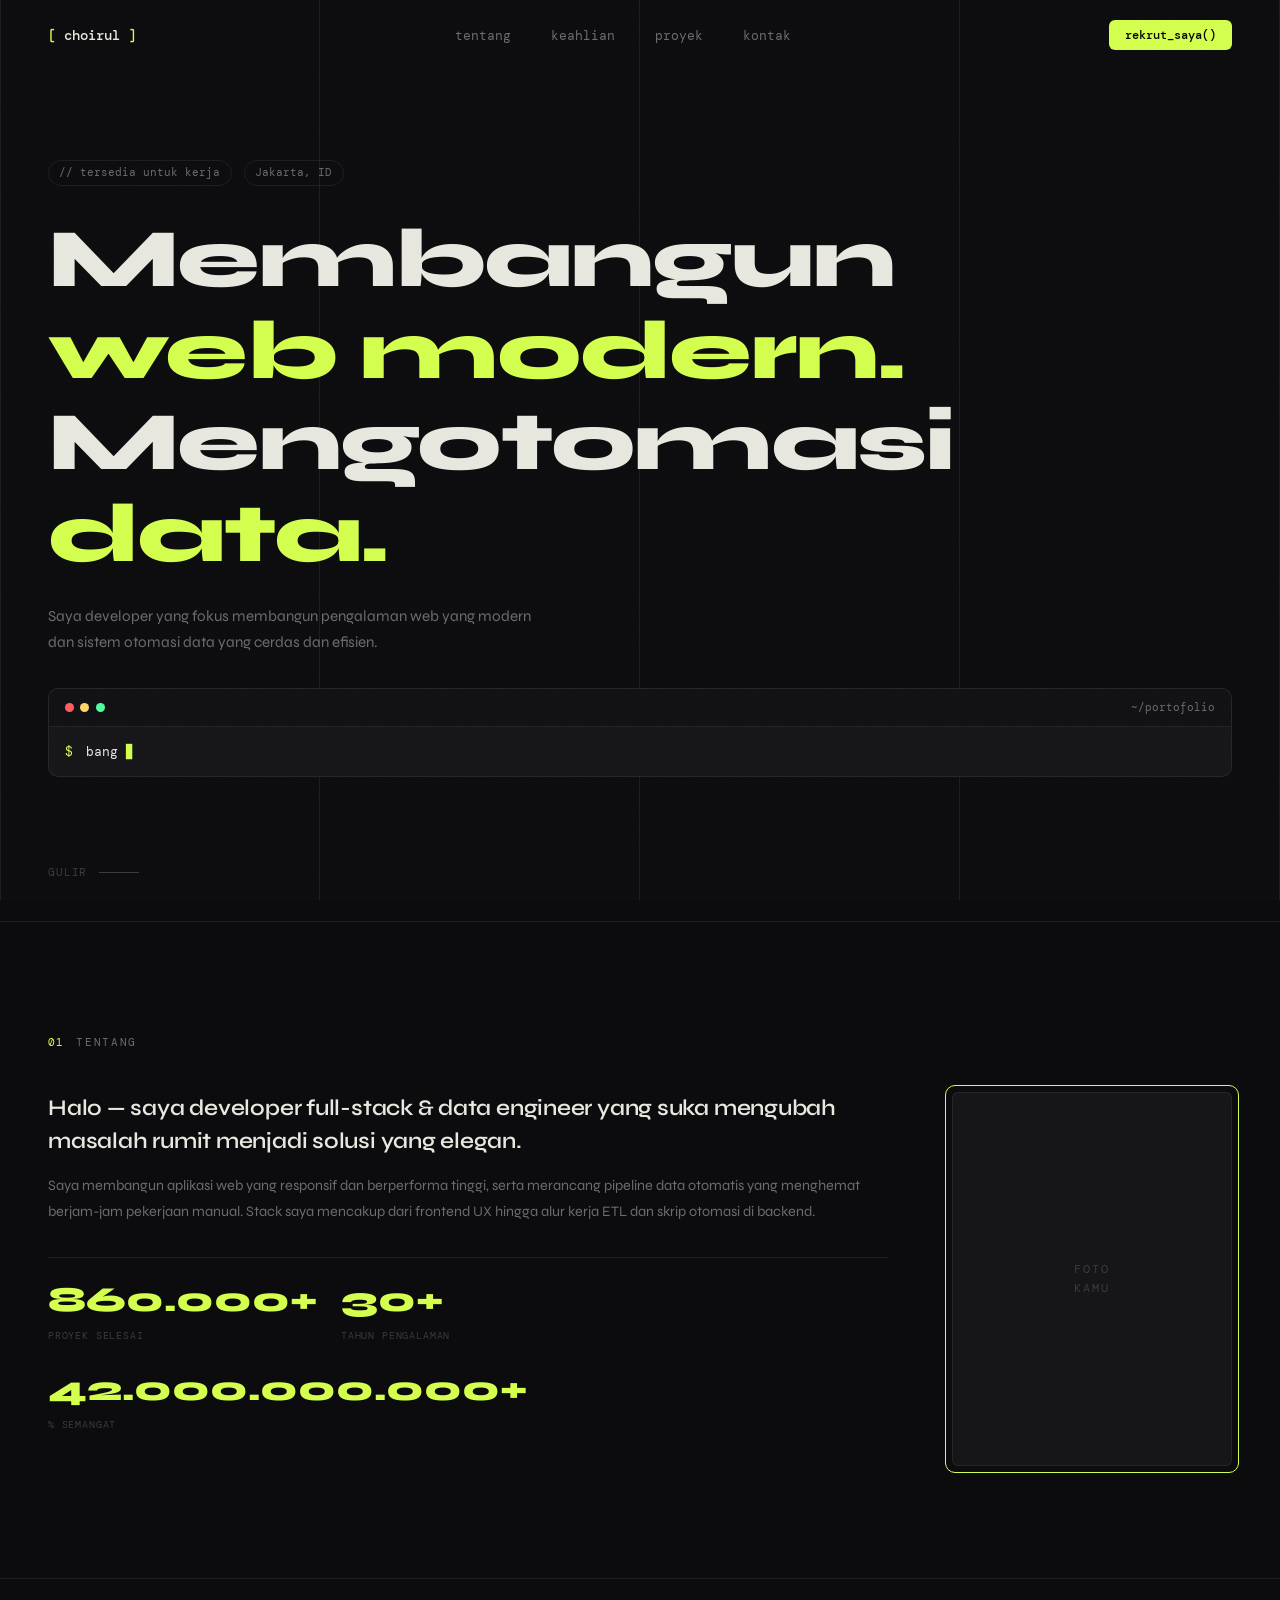
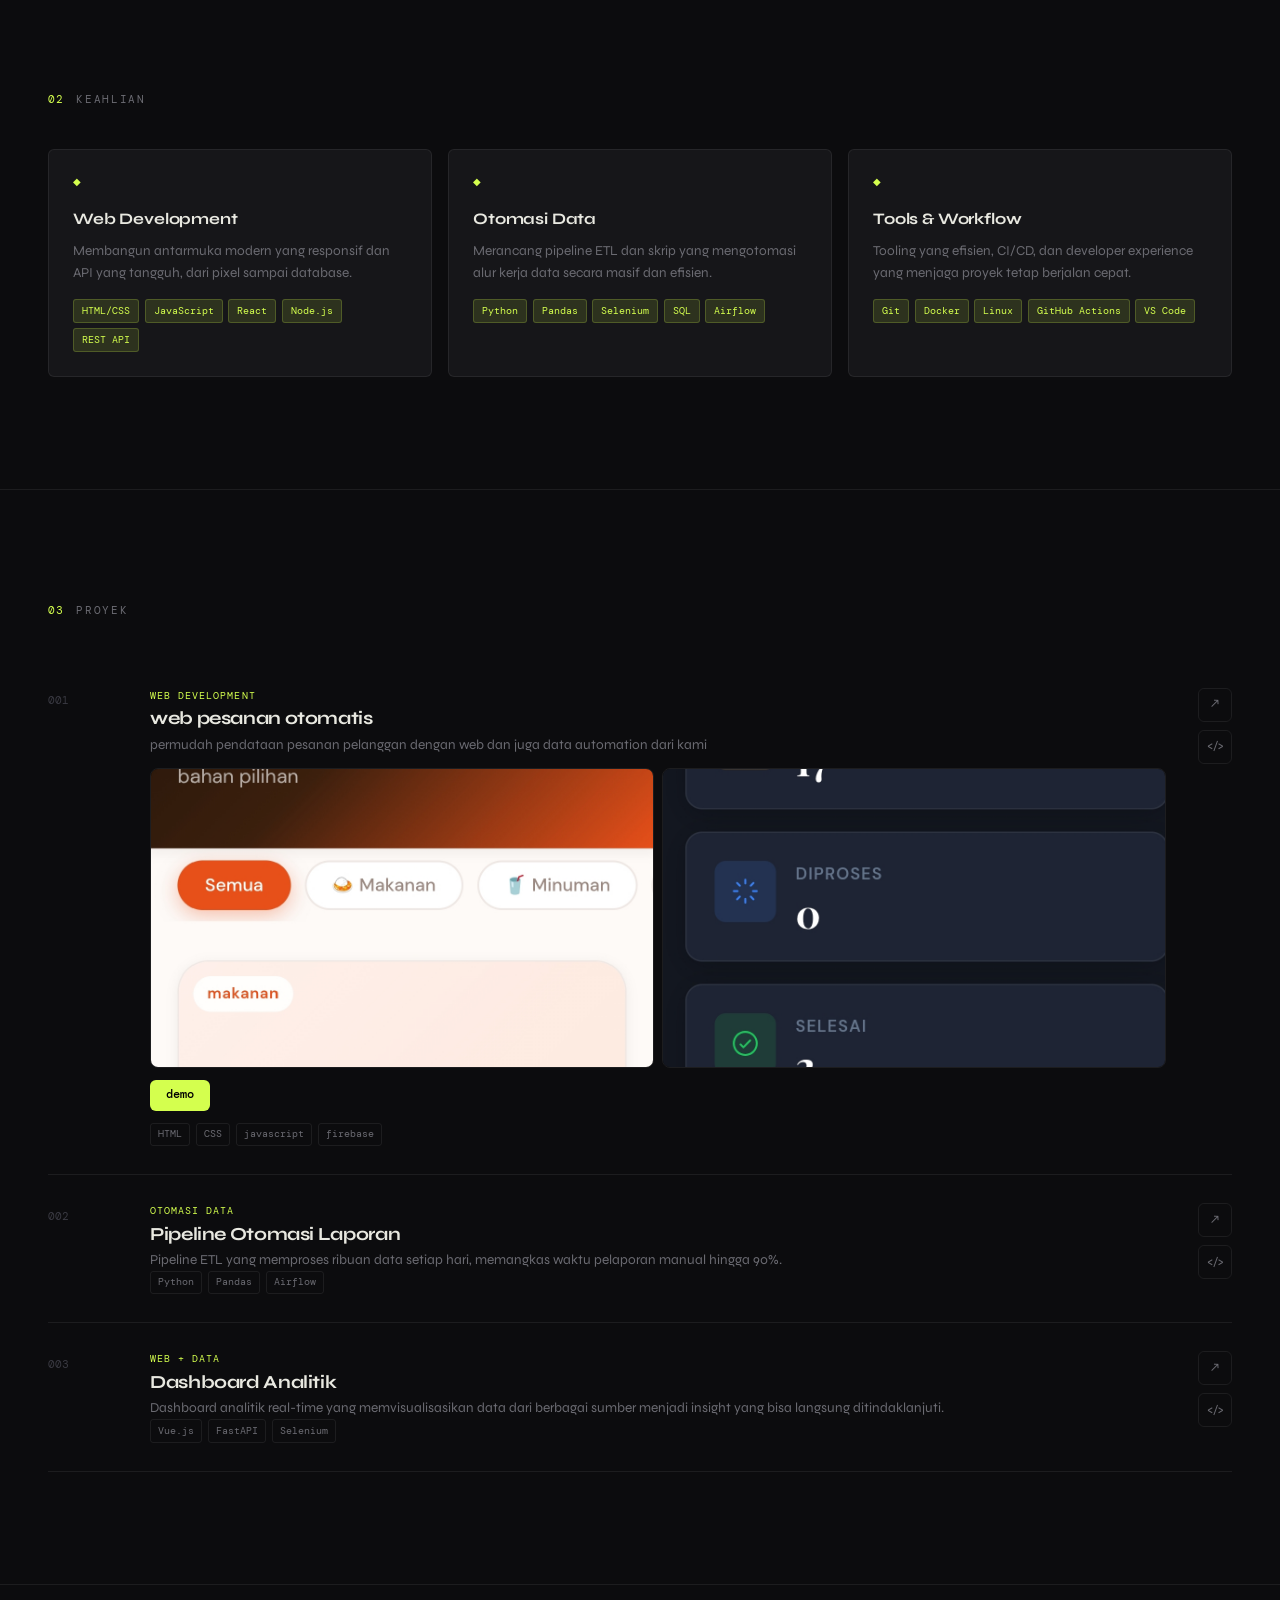
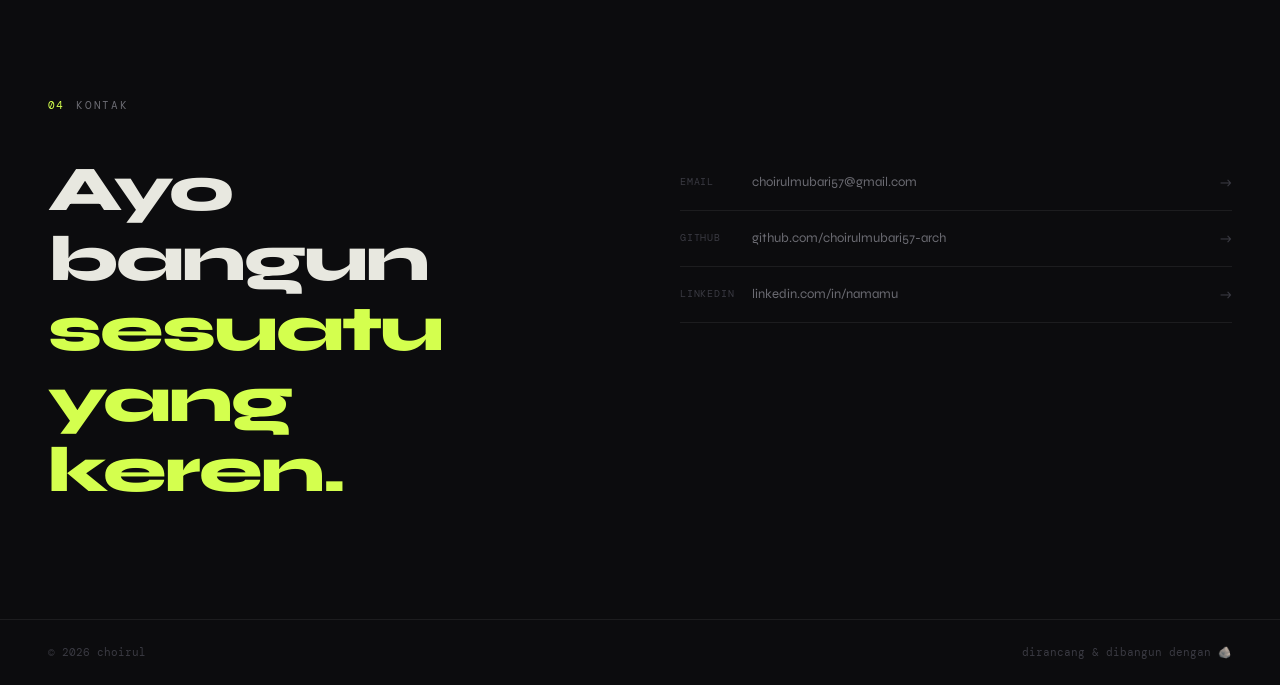
<file: index.html>
<!DOCTYPE html>
<html lang="id">
<head>
  <meta charset="UTF-8" />
  <meta name="viewport" content="width=device-width, initial-scale=1.0" />
  <title>Portofolio — Web Dev & Otomasi Data</title>
  <link rel="preconnect" href="https://fonts.googleapis.com" />
  <link rel="preconnect" href="https://fonts.gstatic.com" crossorigin />
  <link href="https://fonts.googleapis.com/css2?family=DM+Mono:ital,wght@0,300;0,400;0,500;1,300&family=Syne:wght@400;500;600;700;800&display=swap" rel="stylesheet" />
  <link rel="stylesheet" href="style.css" />
</head>
<body>

  <!-- Noise overlay -->
  <div class="noise"></div>

  <!-- Grid lines background -->
  <div class="grid-bg">
    <div class="grid-col"></div>
    <div class="grid-col"></div>
    <div class="grid-col"></div>
    <div class="grid-col"></div>
  </div>

  <!-- ===== NAVIGASI ===== -->
  <nav class="nav" id="nav">
    <div class="nav__logo">
      <span class="nav__logo-bracket">[</span>
      <span class="nav__logo-text">choirul</span>
      <span class="nav__logo-bracket">]</span>
    </div>
    <ul class="nav__links">
      <li><a href="#tentang" class="nav__link">tentang</a></li>
      <li><a href="#keahlian" class="nav__link">keahlian</a></li>
      <li><a href="#proyek" class="nav__link">proyek</a></li>
      <li><a href="#kontak" class="nav__link">kontak</a></li>
    </ul>
    <button class="nav__cta" id="hireMeBtn">rekrut_saya()</button>
  </nav>

  <!-- ===== HERO ===== -->
  <section class="hero" id="beranda">
    <div class="hero__meta">
      <span class="hero__tag">// tersedia untuk kerja</span>
      <span class="hero__tag">Jakarta, ID</span>
    </div>
    <h1 class="hero__title">
      <span class="hero__title-line reveal-line">Membangun</span>
      <span class="hero__title-line reveal-line accent">web modern.</span>
      <span class="hero__title-line reveal-line">Mengotomasi</span>
      <span class="hero__title-line reveal-line accent">data.</span>
    </h1>
    <div class="hero__desc">
      <p class="reveal-fade">
        Saya developer yang fokus membangun pengalaman web yang modern<br />
        dan sistem otomasi data yang cerdas dan efisien.
      </p>
    </div>
    <div class="hero__terminal reveal-fade">
      <div class="terminal__bar">
        <span class="terminal__dot red"></span>
        <span class="terminal__dot yellow"></span>
        <span class="terminal__dot green"></span>
        <span class="terminal__file">~/portofolio</span>
      </div>
      <div class="terminal__body">
        <span class="terminal__prompt">$ </span>
        <span class="terminal__cmd" id="typedCmd"></span>
        <span class="terminal__cursor">▋</span>
      </div>
    </div>
    <div class="hero__scroll">
      <span>gulir</span>
      <div class="hero__scroll-line"></div>
    </div>
  </section>

  <!-- ===== TENTANG ===== -->
  <section class="about section" id="tentang">
    <div class="section__label">
      <span class="section__num">01</span>
      <span class="section__title">tentang</span>
    </div>
    <div class="about__content">
      <div class="about__text">
        <p class="about__lead">
          Halo — saya developer full-stack &amp; data engineer yang suka
          mengubah masalah rumit menjadi solusi yang elegan.
        </p>
        <p>
          Saya membangun aplikasi web yang responsif dan berperforma tinggi,
          serta merancang pipeline data otomatis yang menghemat berjam-jam
          pekerjaan manual. Stack saya mencakup dari frontend UX hingga
          alur kerja ETL dan skrip otomasi di backend.
        </p>
        <div class="about__stats">
          <div class="about__stat">
            <span class="about__stat-num counter" data-target="2000000">0</span>
            <span class="about__stat-label">proyek selesai</span>
          </div>
          <div class="about__stat">
            <span class="about__stat-num counter" data-target="73">0</span>
            <span class="about__stat-label">tahun pengalaman</span>
          </div>
          <div class="about__stat">
            <span class="about__stat-num counter" data-target="100000000000">0</span>
            <span class="about__stat-label">% semangat</span>
          </div>
        </div>
      </div>
      <div class="about__image-block">
        <div class="about__image-placeholder">
          <span class="about__image-text">FOTO<br/>KAMU</span>
          <div class="about__image-border"></div>
        </div>
      </div>
    </div>
  </section>

  <!-- ===== KEAHLIAN ===== -->
  <section class="skills section" id="keahlian">
    <div class="section__label">
      <span class="section__num">02</span>
      <span class="section__title">keahlian</span>
    </div>
    <div class="skills__grid">

      <div class="skill-card" data-index="0">
        <div class="skill-card__icon">&#9670;</div>
        <h3 class="skill-card__name">Web Development</h3>
        <p class="skill-card__desc">Membangun antarmuka modern yang responsif dan API yang tangguh, dari pixel sampai database.</p>
        <div class="skill-card__tags">
          <span>HTML/CSS</span><span>JavaScript</span><span>React</span>
          <span>Node.js</span><span>REST API</span>
        </div>
      </div>

      <div class="skill-card" data-index="1">
        <div class="skill-card__icon">&#9670;</div>
        <h3 class="skill-card__name">Otomasi Data</h3>
        <p class="skill-card__desc">Merancang pipeline ETL dan skrip yang mengotomasi alur kerja data secara masif dan efisien.</p>
        <div class="skill-card__tags">
          <span>Python</span><span>Pandas</span><span>Selenium</span>
          <span>SQL</span><span>Airflow</span>
        </div>
      </div>

      <div class="skill-card" data-index="2">
        <div class="skill-card__icon">&#9670;</div>
        <h3 class="skill-card__name">Tools & Workflow</h3>
        <p class="skill-card__desc">Tooling yang efisien, CI/CD, dan developer experience yang menjaga proyek tetap berjalan cepat.</p>
        <div class="skill-card__tags">
          <span>Git</span><span>Docker</span><span>Linux</span>
          <span>GitHub Actions</span><span>VS Code</span>
        </div>
      </div>

    </div>
  </section>

  <!-- ===== PROYEK ===== -->
  <section class="projects section" id="proyek">
    <div class="section__label">
      <span class="section__num">03</span>
      <span class="section__title">proyek</span>
    </div>
    <div class="projects__list">

      <article class="project-card" data-index="0">
        <div class="project-card__number">001</div>
        <div class="project-card__content">
          <span class="project-card__type">web development</span>
          <h3 class="project-card__title">web pesanan otomatis</h3>
          <p class="project-card__desc">
            permudah pendataan pesanan pelanggan dengan web dan juga data automation dari kami
          </p>
        <div class="project-images">
  <img src="assets/dapur1.png" class="project-image">
  <img src="assets/dapur2.png" class="project-image">
</div>
<a href="https://choirulmubari57-arch.github.io/menu-kita/index.html" target="_blank" class="project-demo">demo</a>
            <div class="project-card__stack">
            <span>HTML</span><span>CSS</span><span>javascript</span><span>firebase</span>
          </div>
        </div>
        <div class="project-card__links">
          <a href="#" class="project-card__link" aria-label="Lihat proyek">&#8599;</a>
          <a href="#" class="project-card__link" aria-label="GitHub">&#60;/&#62;</a>
        </div>
      </article>

      <article class="project-card" data-index="1">
        <div class="project-card__number">002</div>
        <div class="project-card__content">
          <span class="project-card__type">otomasi data</span>
          <h3 class="project-card__title">Pipeline Otomasi Laporan</h3>
          <p class="project-card__desc">
            Pipeline ETL yang memproses ribuan data setiap hari,
            memangkas waktu pelaporan manual hingga 90%.
          </p>
          <div class="project-card__stack">
            <span>Python</span><span>Pandas</span><span>Airflow</span>
          </div>
        </div>
        <div class="project-card__links">
          <a href="#" class="project-card__link" aria-label="Lihat proyek">&#8599;</a>
          <a href="#" class="project-card__link" aria-label="GitHub">&#60;/&#62;</a>
        </div>
      </article>

      <article class="project-card" data-index="2">
        <div class="project-card__number">003</div>
        <div class="project-card__content">
          <span class="project-card__type">web + data</span>
          <h3 class="project-card__title">Dashboard Analitik</h3>
          <p class="project-card__desc">
            Dashboard analitik real-time yang memvisualisasikan data dari
            berbagai sumber menjadi insight yang bisa langsung ditindaklanjuti.
          </p>
          <div class="project-card__stack">
            <span>Vue.js</span><span>FastAPI</span><span>Selenium</span>
          </div>
        </div>
        <div class="project-card__links">
          <a href="#" class="project-card__link" aria-label="Lihat proyek">&#8599;</a>
          <a href="#" class="project-card__link" aria-label="GitHub">&#60;/&#62;</a>
        </div>
      </article>

    </div>
  </section>

  <!-- ===== KONTAK ===== -->
  <section class="contact section" id="kontak">
    <div class="section__label">
      <span class="section__num">04</span>
      <span class="section__title">kontak</span>
    </div>
    <div class="contact__content">
      <h2 class="contact__headline">
        Ayo bangun<br /><em>sesuatu yang keren.</em>
      </h2>
      <div class="contact__links">
        <a href="mailto:kamu@email.com" class="contact__item">
          <span class="contact__item-label">email</span>
          <span class="contact__item-value">choirulmubari57@gmail.com</span>
          <span class="contact__item-arrow">→</span>
        </a>
        <a href="https://github.com" target="_blank" class="contact__item">
          <span class="contact__item-label">github</span>
          <span class="contact__item-value">github.com/choirulmubari57-arch</span>
          <span class="contact__item-arrow">→</span>
        </a>
        <a href="https://linkedin.com" target="_blank" class="contact__item">
          <span class="contact__item-label">linkedin</span>
          <span class="contact__item-value">linkedin.com/in/namamu</span>
          <span class="contact__item-arrow">→</span>
        </a>
      </div>
    </div>
  </section>

  <!-- ===== FOOTER ===== -->
  <footer class="footer">
    <span class="footer__left">© 2026 choirul</span>
    <span class="footer__right">
      dirancang &amp; dibangun dengan <span class="footer__heart">🪨</span>
    </span>
  </footer>

  <!-- Modal Rekrut Saya -->
  <div class="modal-overlay" id="modalOverlay">
    <div class="modal">
      <button class="modal__close" id="modalClose">✕</button>
      <span class="modal__tag">// terbuka untuk peluang baru</span>
      <h2 class="modal__title">Ayo ngobrol!</h2>
      <p class="modal__body">
        Saya saat ini terbuka untuk proyek freelance maupun kesempatan kerja penuh waktu.
        Hubungi saya dan kita diskusi!
      </p>
      <a href="mailto:choirulmubari57@gmail.com" class="modal__btn">kirim_pesan()</a>
    </div>
  </div>

  <script src="script.js"></script>
</body>
</html>
</file>
<file: style.css>
/* ============================================
   PORTOFOLIO — style.css
   Theme: Dark Editorial / Developer Terminal
============================================ */

/* ── Custom Properties ── */
:root {
  --bg:         #0c0c0e;
  --bg-2:       #111114;
  --bg-card:    #161619;
  --border:     rgba(255,255,255,0.07);
  --text:       #e8e8e0;
  --text-dim:   #6b6b72;
  --text-muted: #3a3a42;
  --accent:     #d4ff4e;
  --accent-dim: rgba(212,255,78,0.12);
  --red:        #ff5f5f;
  --yellow:     #ffd666;
  --green:      #4eff9f;
  --font-sans:  'Syne', sans-serif;
  --font-mono:  'DM Mono', monospace;
  --radius:     6px;
  --transition: 0.3s cubic-bezier(0.4, 0, 0.2, 1);
}

/* ── Reset ── */
*, *::before, *::after {
  box-sizing: border-box;
  margin: 0;
  padding: 0;
}

html {
  scroll-behavior: smooth;
  overflow-x: hidden;
}

body {
  background: var(--bg);
  color: var(--text);
  font-family: var(--font-sans);
  font-size: 16px;
  line-height: 1.6;
  overflow-x: hidden;
  width: 100%;
}

a { text-decoration: none; color: inherit; }
ul { list-style: none; }
img { max-width: 100%; display: block; }

/* ── Noise Overlay ── */
.noise {
  position: fixed;
  inset: 0;
  pointer-events: none;
  z-index: 999;
  opacity: 0.025;
  background-image: url("data:image/svg+xml,%3Csvg viewBox='0 0 256 256' xmlns='http://www.w3.org/2000/svg'%3E%3Cfilter id='noise'%3E%3CfeTurbulence type='fractalNoise' baseFrequency='0.9' numOctaves='4' stitchTiles='stitch'/%3E%3C/filter%3E%3Crect width='100%25' height='100%25' filter='url(%23noise)'/%3E%3C/svg%3E");
  background-size: 200px;
}

/* ── Grid Background ── */
.grid-bg {
  position: fixed;
  inset: 0;
  display: grid;
  grid-template-columns: repeat(4, 1fr);
  pointer-events: none;
  z-index: 0;
}
.grid-col { border-right: 1px solid var(--border); }
.grid-col:first-child { border-left: 1px solid var(--border); }

/* ── Navigation ── */
.nav {
  position: fixed;
  top: 0; left: 0; right: 0;
  z-index: 100;
  display: flex;
  align-items: center;
  justify-content: space-between;
  padding: 1.25rem 1.5rem;
  border-bottom: 1px solid transparent;
  transition: border-color var(--transition), background var(--transition);
}

.nav.scrolled {
  border-color: var(--border);
  background: rgba(12,12,14,0.9);
  backdrop-filter: blur(16px);
}

.nav__logo {
  font-family: var(--font-mono);
  font-size: 0.9rem;
  font-weight: 500;
}
.nav__logo-bracket { color: var(--accent); }

.nav__links { display: none; }

.nav__cta {
  font-family: var(--font-mono);
  font-size: 0.75rem;
  background: var(--accent);
  color: #000;
  border: none;
  padding: 0.45rem 1rem;
  border-radius: var(--radius);
  cursor: pointer;
  font-weight: 500;
  white-space: nowrap;
}

/* ── Hero ── */
.hero {
  position: relative;
  z-index: 1;
  min-height: 100vh;
  padding: 7rem 1.5rem 5rem;
  display: flex;
  flex-direction: column;
  justify-content: center;
}

.hero__meta {
  display: flex;
  flex-wrap: wrap;
  gap: 0.75rem;
  margin-bottom: 1.75rem;
  opacity: 0;
  animation: fadeUp 0.8s 0.2s forwards;
}

.hero__tag {
  font-family: var(--font-mono);
  font-size: 0.7rem;
  color: var(--text-dim);
  padding: 0.2rem 0.65rem;
  border: 1px solid var(--border);
  border-radius: 2rem;
}

.hero__title {
  font-family: var(--font-sans);
  font-size: clamp(1.6rem, 6.5vw, 8rem);
  font-weight: 800;
  line-height: 1.1;
  letter-spacing: -0.02em;
  margin-bottom: 1.5rem;
  word-break: keep-all;
}

.hero__title-line {
  display: block;
  opacity: 0;
  transform: translateY(40px);
}
.hero__title-line.accent { color: var(--accent); }

.reveal-line:nth-child(1) { animation: fadeUp 0.8s 0.4s forwards; }
.reveal-line:nth-child(2) { animation: fadeUp 0.8s 0.55s forwards; }
.reveal-line:nth-child(3) { animation: fadeUp 0.8s 0.7s forwards; }
.reveal-line:nth-child(4) { animation: fadeUp 0.8s 0.85s forwards; }

.hero__desc {
  max-width: 100%;
  margin-bottom: 2rem;
}
.hero__desc p {
  color: var(--text-dim);
  font-size: 0.95rem;
  line-height: 1.7;
}

.reveal-fade {
  opacity: 0;
  animation: fadeUp 0.8s 1s forwards;
}

/* ── Terminal ── */
.hero__terminal {
  width: 100%;
  background: var(--bg-card);
  border: 1px solid var(--border);
  border-radius: 10px;
  overflow: hidden;
  margin-bottom: 3rem;
  opacity: 0;
  animation: fadeUp 0.8s 1.1s forwards;
}

.terminal__bar {
  background: var(--bg-2);
  padding: 0.6rem 1rem;
  display: flex;
  align-items: center;
  gap: 0.4rem;
  border-bottom: 1px solid var(--border);
}

.terminal__dot {
  width: 9px; height: 9px;
  border-radius: 50%;
  flex-shrink: 0;
}
.terminal__dot.red    { background: var(--red); }
.terminal__dot.yellow { background: var(--yellow); }
.terminal__dot.green  { background: var(--green); }

.terminal__file {
  font-family: var(--font-mono);
  font-size: 0.7rem;
  color: var(--text-dim);
  margin-left: auto;
}

.terminal__body {
  padding: 0.9rem 1rem;
  font-family: var(--font-mono);
  font-size: 0.8rem;
  color: var(--text);
  min-height: 44px;
  overflow: hidden;
}

.terminal__prompt { color: var(--accent); margin-right: 0.3rem; }

.terminal__cursor {
  display: inline-block;
  color: var(--accent);
  animation: blink 1.1s step-end infinite;
}

/* ── Scroll indicator ── */
.hero__scroll {
  display: flex;
  align-items: center;
  gap: 0.75rem;
  font-family: var(--font-mono);
  font-size: 0.68rem;
  color: var(--text-muted);
  letter-spacing: 0.08em;
  text-transform: uppercase;
  opacity: 0;
  animation: fadeUp 0.8s 1.4s forwards;
}

.hero__scroll-line {
  width: 2.5rem;
  height: 1px;
  background: var(--text-muted);
  position: relative;
  overflow: hidden;
}
.hero__scroll-line::after {
  content: '';
  position: absolute;
  left: -100%; top: 0;
  width: 100%; height: 100%;
  background: var(--accent);
  animation: slideRight 2s 1.6s ease-in-out infinite;
}

/* ── Sections ── */
.section {
  position: relative;
  z-index: 1;
  padding: 4rem 1.5rem;
  border-top: 1px solid var(--border);
}

.section__label {
  display: flex;
  align-items: baseline;
  gap: 0.75rem;
  margin-bottom: 2.5rem;
}

.section__num {
  font-family: var(--font-mono);
  font-size: 0.7rem;
  color: var(--accent);
  letter-spacing: 0.1em;
}

.section__title {
  font-family: var(--font-mono);
  font-size: 0.7rem;
  color: var(--text-dim);
  text-transform: uppercase;
  letter-spacing: 0.15em;
}

/* ── About ── */
.about__content {
  display: flex;
  flex-direction: column;
  gap: 2rem;
}

.about__image-block { display: block; margin-top: 2rem; }

.about__image-placeholder {
  position: relative;
  width: 160px;
  aspect-ratio: 3/4;
  background: var(--bg-card);
  border: 1px solid var(--border);
  border-radius: var(--radius);
  display: flex;
  align-items: center;
  justify-content: center;
}

.about__image-text {
  font-family: var(--font-mono);
  font-size: 0.7rem;
  color: var(--text-muted);
  text-align: center;
  letter-spacing: 0.1em;
}

.about__image-border {
  position: absolute;
  inset: -6px;
  border: 1px solid var(--accent);
  border-radius: calc(var(--radius) + 4px);
  pointer-events: none;
}

.about__lead {
  font-size: clamp(1.1rem, 4.5vw, 1.4rem);
  font-weight: 600;
  line-height: 1.45;
  letter-spacing: -0.01em;
  margin-bottom: 1rem;
  color: var(--text);
  word-break: break-word;
}

.about__text p:not(.about__lead) {
  color: var(--text-dim);
  line-height: 1.8;
  font-size: 0.9rem;
  word-break: break-word;
}

.about__stats {
  display: flex;
  flex-wrap: wrap;
  gap: 1.5rem;
  margin-top: 2rem;
  padding-top: 1.5rem;
  border-top: 1px solid var(--border);
}

.about__stat-num {
  display: block;
  font-family: var(--font-sans);
  font-size: clamp(1.6rem, 7vw, 2.2rem);
  font-weight: 800;
  color: var(--accent);
  line-height: 1;
  margin-bottom: 0.25rem;
}
.about__stat-num::after { content: '+'; }

.about__stat-label {
  font-family: var(--font-mono);
  font-size: 0.65rem;
  color: var(--text-muted);
  text-transform: uppercase;
  letter-spacing: 0.08em;
}

/* ── Skills ── */
.skills__grid {
  display: grid;
  grid-template-columns: 1fr;
  gap: 1rem;
}

.skill-card {
  background: var(--bg-card);
  border: 1px solid var(--border);
  border-radius: var(--radius);
  padding: 1.5rem;
  opacity: 0;
  transform: translateY(20px);
}

.skill-card.visible {
  opacity: 1;
  transform: translateY(0);
  transition: opacity 0.5s ease, transform 0.5s ease;
}

.skill-card__icon {
  font-size: 0.65rem;
  color: var(--accent);
  margin-bottom: 1rem;
}

.skill-card__name {
  font-size: 1rem;
  font-weight: 700;
  letter-spacing: -0.01em;
  margin-bottom: 0.5rem;
}

.skill-card__desc {
  font-size: 0.85rem;
  color: var(--text-dim);
  line-height: 1.6;
  margin-bottom: 1rem;
}

.skill-card__tags {
  display: flex;
  flex-wrap: wrap;
  gap: 0.35rem;
}

.skill-card__tags span {
  font-family: var(--font-mono);
  font-size: 0.65rem;
  padding: 0.15rem 0.5rem;
  background: var(--accent-dim);
  color: var(--accent);
  border-radius: 3px;
  border: 1px solid rgba(212,255,78,0.2);
}

/* ── Projects ── */
.projects__list {
  display: flex;
  flex-direction: column;
}

.project-card {
  display: flex;
  flex-direction: column;
  gap: 0.75rem;
  padding: 1.75rem 0;
  border-bottom: 1px solid var(--border);
  opacity: 0;
  transform: translateY(15px);
}

.project-card.visible {
  opacity: 1;
  transform: translateY(0);
  transition: opacity 0.5s ease, transform 0.5s ease;
}

.project-card__number { display: none; }

.project-card__type {
  font-family: var(--font-mono);
  font-size: 0.65rem;
  color: var(--accent);
  text-transform: uppercase;
  letter-spacing: 0.1em;
  display: block;
}

.project-card__title {
  font-size: 1.15rem;
  font-weight: 700;
  letter-spacing: -0.02em;
}

.project-card__desc {
  font-size: 0.85rem;
  color: var(--text-dim);
  line-height: 1.6;
  word-break: break-word;
}

.project-card__stack {
  display: flex;
  flex-wrap: wrap;
  gap: 0.35rem;
}

.project-card__stack span {
  font-family: var(--font-mono);
  font-size: 0.65rem;
  color: var(--text-dim);
  padding: 0.15rem 0.45rem;
  border: 1px solid var(--border);
  border-radius: 3px;
}

.project-card__links {
  display: flex;
  flex-direction: row;
  gap: 0.5rem;
}

.project-card__link {
  width: 34px; height: 34px;
  border: 1px solid var(--border);
  border-radius: var(--radius);
  display: flex;
  align-items: center;
  justify-content: center;
  font-size: 0.8rem;
  color: var(--text-dim);
  transition: border-color var(--transition), color var(--transition);
}

.project-card__link:hover {
  border-color: var(--accent);
  color: var(--accent);
}

/* ── Contact ── */
.contact__content {
  display: flex;
  flex-direction: column;
  gap: 2.5rem;
}

.contact__headline {
  font-size: clamp(2rem, 9vw, 4rem);
  font-weight: 800;
  letter-spacing: -0.03em;
  line-height: 1.1;
  word-break: break-word;
}

.contact__headline em {
  font-style: normal;
  color: var(--accent);
}

.contact__links {
  display: flex;
  flex-direction: column;
}

.contact__item {
  display: grid;
  grid-template-columns: 60px 1fr auto;
  align-items: center;
  gap: 0.75rem;
  padding: 1rem 0;
  border-bottom: 1px solid var(--border);
}

.contact__item-label {
  font-family: var(--font-mono);
  font-size: 0.65rem;
  color: var(--text-muted);
  text-transform: uppercase;
  letter-spacing: 0.08em;
}

.contact__item-value {
  font-size: 0.82rem;
  color: var(--text-dim);
  overflow: hidden;
  text-overflow: ellipsis;
  white-space: nowrap;
}

.contact__item-arrow {
  color: var(--text-muted);
  font-size: 0.9rem;
}

/* ── Footer ── */
.footer {
  position: relative;
  z-index: 1;
  display: flex;
  flex-direction: column;
  align-items: center;
  gap: 0.4rem;
  padding: 1.5rem;
  border-top: 1px solid var(--border);
  font-family: var(--font-mono);
  font-size: 0.68rem;
  color: var(--text-muted);
  text-align: center;
}

.footer__heart { color: var(--red); }

/* ── Modal ── */
.modal-overlay {
  position: fixed;
  inset: 0;
  background: rgba(0,0,0,0.75);
  backdrop-filter: blur(8px);
  z-index: 200;
  display: flex;
  align-items: center;
  justify-content: center;
  padding: 1.5rem;
  opacity: 0;
  pointer-events: none;
  transition: opacity var(--transition);
}

.modal-overlay.active {
  opacity: 1;
  pointer-events: auto;
}

.modal {
  background: var(--bg-2);
  border: 1px solid var(--border);
  border-radius: 12px;
  padding: 2rem;
  width: 100%;
  max-width: 420px;
  position: relative;
  transform: scale(0.95) translateY(20px);
  transition: transform var(--transition);
}

.modal-overlay.active .modal {
  transform: scale(1) translateY(0);
}

.modal__close {
  position: absolute;
  top: 1rem; right: 1rem;
  background: none;
  border: 1px solid var(--border);
  color: var(--text-dim);
  width: 30px; height: 30px;
  border-radius: 50%;
  cursor: pointer;
  font-size: 0.65rem;
}

.modal__tag {
  font-family: var(--font-mono);
  font-size: 0.7rem;
  color: var(--accent);
  display: block;
  margin-bottom: 0.75rem;
}

.modal__title {
  font-size: 1.6rem;
  font-weight: 800;
  letter-spacing: -0.03em;
  margin-bottom: 0.75rem;
}

.modal__body {
  color: var(--text-dim);
  font-size: 0.875rem;
  line-height: 1.65;
  margin-bottom: 1.5rem;
}

.modal__btn {
  display: inline-block;
  font-family: var(--font-mono);
  font-size: 0.8rem;
  background: var(--accent);
  color: #000;
  padding: 0.7rem 1.25rem;
  border-radius: var(--radius);
  font-weight: 500;
}

/* ── Animations ── */
@keyframes fadeUp {
  to { opacity: 1; transform: translateY(0); }
}

@keyframes blink {
  0%, 100% { opacity: 1; }
  50%       { opacity: 0; }
}

@keyframes slideRight {
  0%   { left: -100%; }
  50%  { left: 100%; }
  100% { left: 100%; }
}

/* ── Tablet ke atas ── */
@media (min-width: 768px) {
  .nav { padding: 1.25rem 3rem; }
  .nav__links {
    display: flex;
    gap: 2.5rem;
  }
  .nav__link {
    font-family: var(--font-mono);
    font-size: 0.8rem;
    color: var(--text-dim);
    transition: color var(--transition);
    position: relative;
  }
  .nav__link::after {
    content: '';
    position: absolute;
    bottom: -2px; left: 0;
    width: 0; height: 1px;
    background: var(--accent);
    transition: width var(--transition);
  }
  .nav__link:hover { color: var(--text); }
  .nav__link:hover::after { width: 100%; }

  .hero { padding: 10rem 3rem 6rem; }
  .section { padding: 7rem 3rem; }

  .about__content {
    display: grid;
    grid-template-columns: 1fr 280px;
    gap: 4rem;
  }
  .about__image-block { display: block; margin-top: 0; }
  .about__image-placeholder {
    position: relative;
    width: 100%;
    aspect-ratio: 3/4;
    background: var(--bg-card);
    border: 1px solid var(--border);
    border-radius: var(--radius);
    display: flex;
    align-items: center;
    justify-content: center;
  }
  .about__image-text {
    font-family: var(--font-mono);
    font-size: 0.75rem;
    color: var(--text-muted);
    text-align: center;
    letter-spacing: 0.15em;
  }
  .about__image-border {
    position: absolute;
    inset: -8px;
    border: 1px solid var(--accent);
    border-radius: calc(var(--radius) + 4px);
    pointer-events: none;
  }

  .skills__grid { grid-template-columns: repeat(3, 1fr); }

  .project-card {
    display: grid;
    grid-template-columns: 70px 1fr auto;
    gap: 2rem;
    align-items: start;
  }
  .project-card__number {
    display: block;
    font-family: var(--font-mono);
    font-size: 0.7rem;
    color: var(--text-muted);
    padding-top: 0.3rem;
  }
  .project-card__links { flex-direction: column; }

  .contact__content {
    display: grid;
    grid-template-columns: 1fr 1fr;
    gap: 5rem;
  }

  .footer {
    flex-direction: row;
    justify-content: space-between;
    padding: 1.5rem 3rem;
  }

  .hero__scroll {
    position: absolute;
    bottom: 2.5rem;
    left: 3rem;
  }
}

/* ── Project Image & Tombol Demo ── */
.project-images {
  display: flex;
  gap: 0.5rem;
  margin: 0.75rem 0;
}

.project-image {
  width: 50%;
  height: 300px;
  object-fit: cover;
  border-radius: 8px;
  border: 1px solid var(--border);
}

.project-demo {
  display: inline-block;
  font-family: var(--font-mono);
  font-size: 0.72rem;
  background: var(--accent);
  color: #000;
  padding: 0.4rem 1rem;
  border-radius: var(--radius);
  font-weight: 500;
  margin-bottom: 0.75rem;
}
</file>
